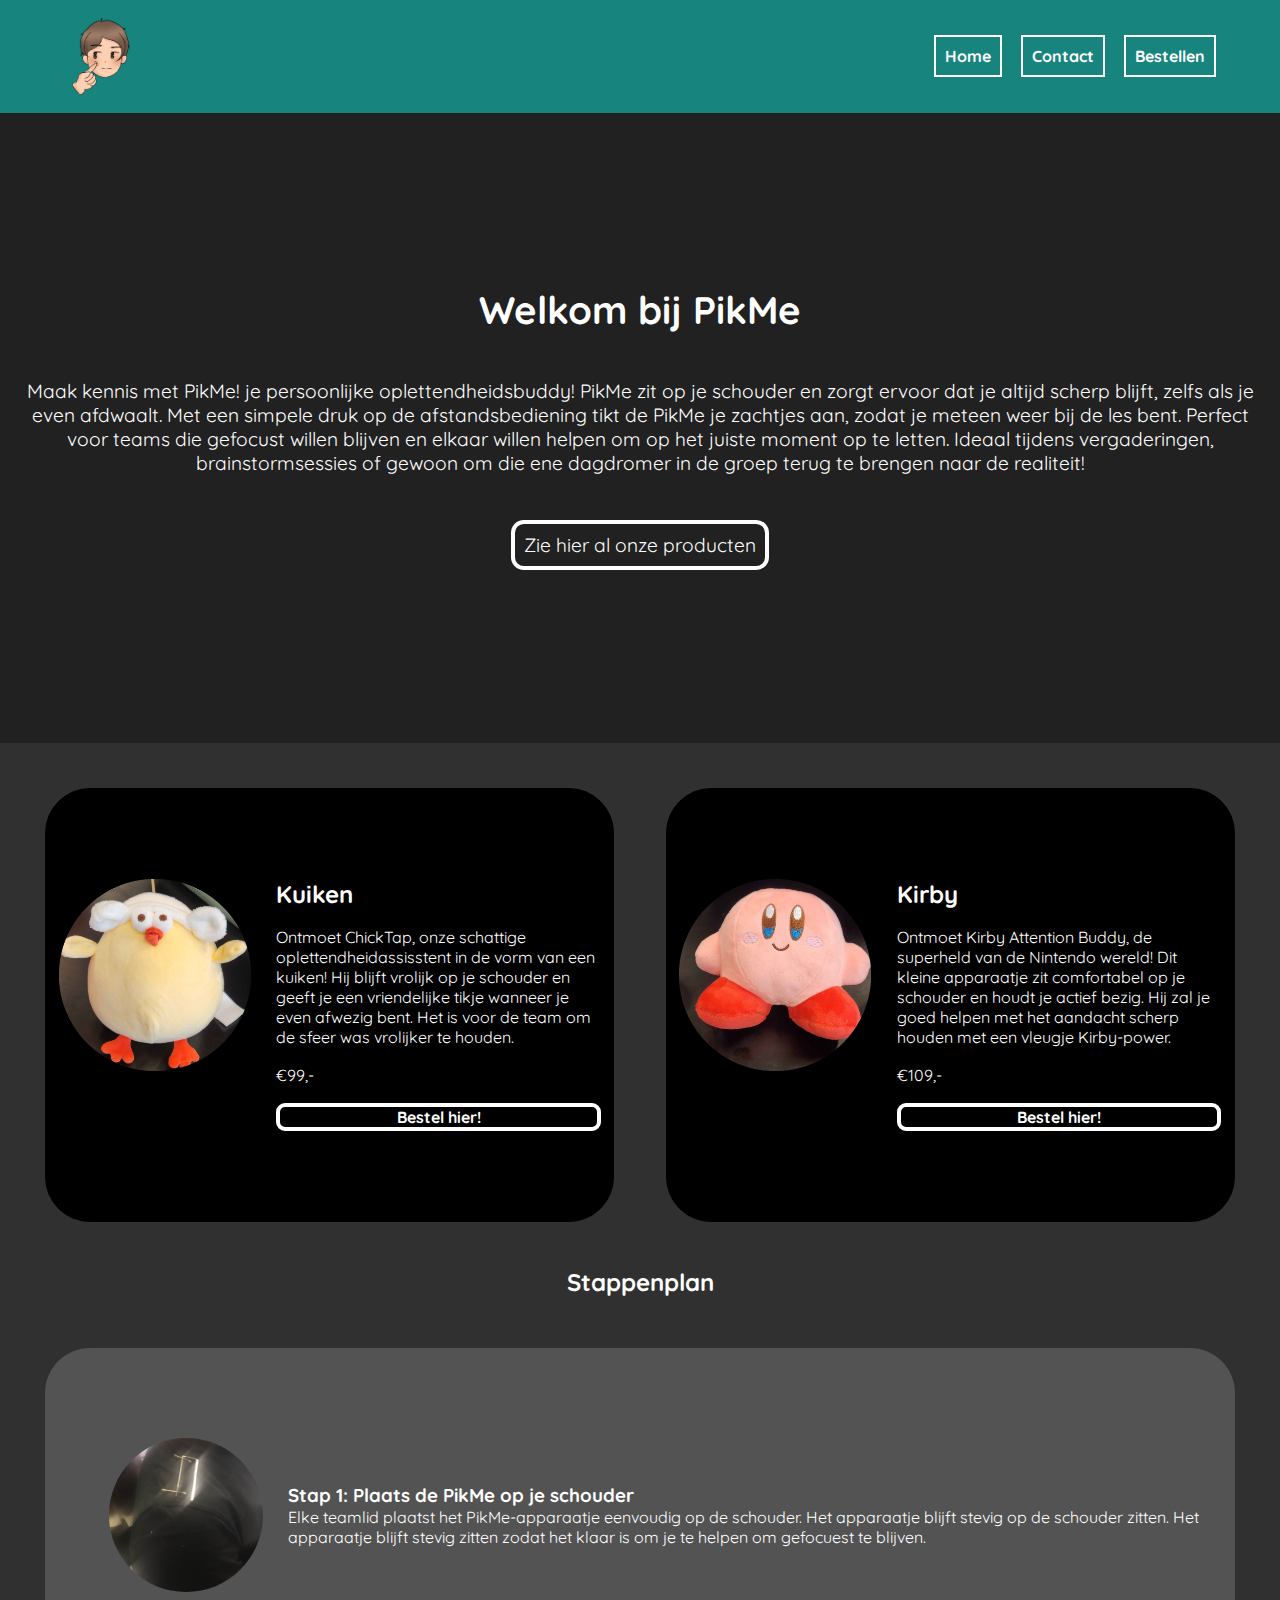
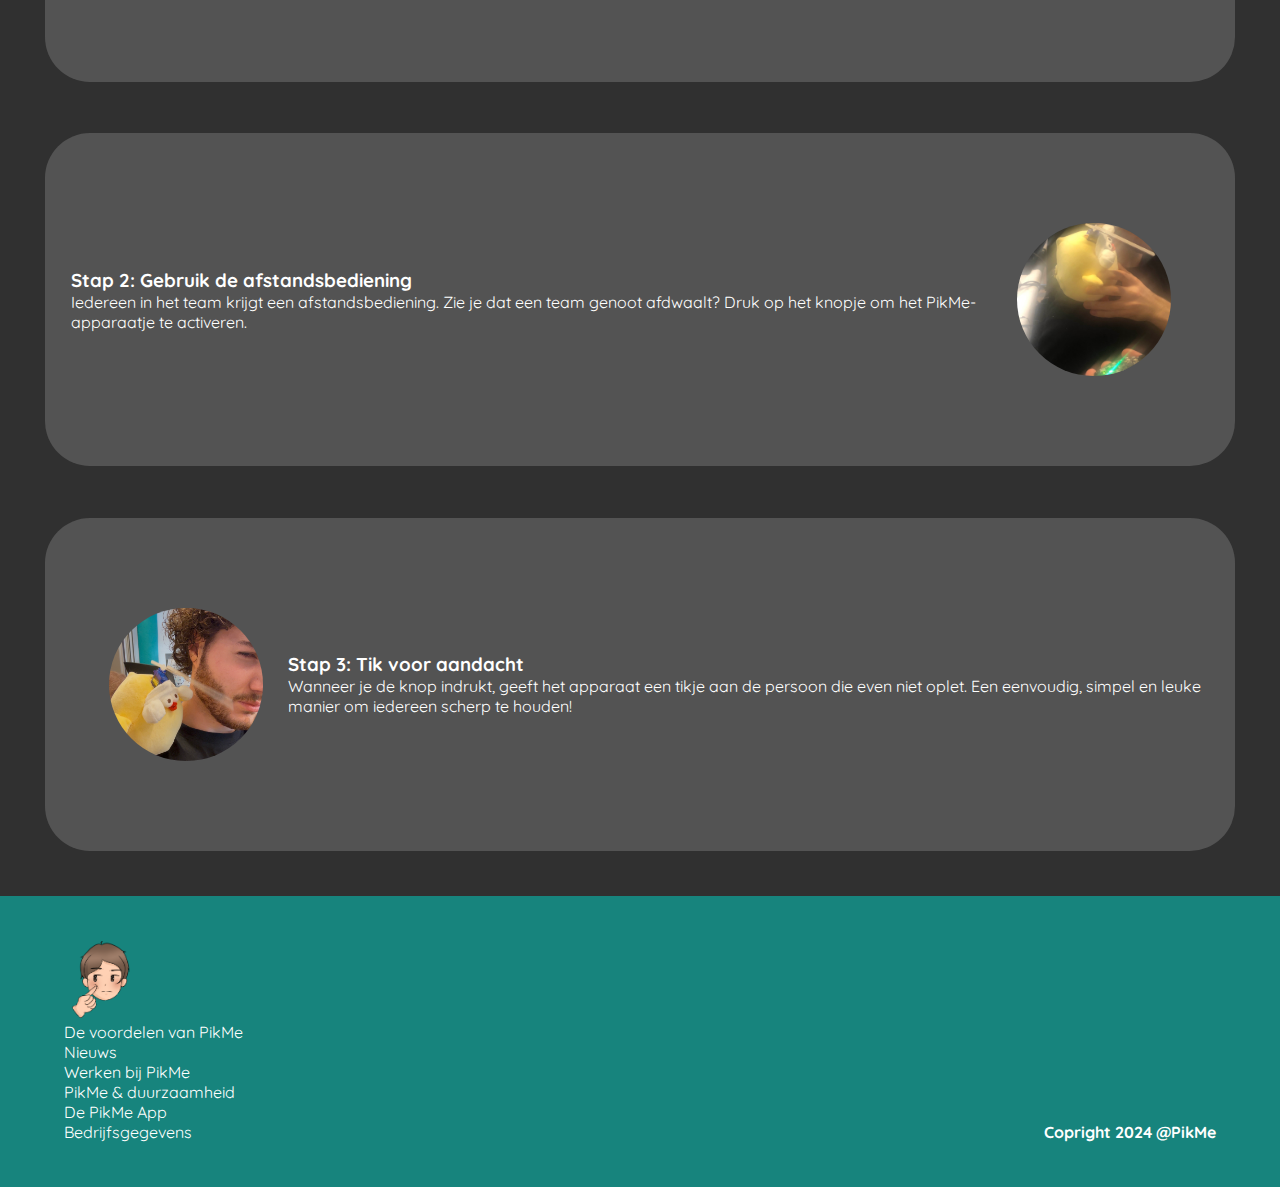
<file: index.html>
<!DOCTYPE html>
<html lang="en">
<head>
    <meta charset="UTF-8">
    <meta name="viewport" content="width=device-width, initial-scale=1.0">
    <title>Home</title>
    <link rel="stylesheet" href="CSS/homeStyle.css">
</head>

<body>
    <nav>
        <img src="./Images/PikMe_Logo.png" alt="pikMe-logo">
        <div>
            <a href="index.html">Home</a>
            <a href="contact.html">Contact</a>
            <a href="order.html">Bestellen</a>
        </div>
    </nav>

    <header>
        <h1>Welkom bij PikMe</h1>
        <p>Maak kennis met PikMe! je persoonlijke oplettendheidsbuddy! PikMe zit op je schouder en zorgt ervoor dat je altijd scherp blijft, zelfs als je even afdwaalt. Met een simpele druk op de afstandsbediening tikt de PikMe je zachtjes aan, zodat je meteen weer bij de les bent. Perfect voor teams die gefocust willen blijven en elkaar willen helpen om op het juiste moment op te letten. Ideaal tijdens vergaderingen, brainstormsessies of gewoon om die ene dagdromer in de groep terug te brengen naar de realiteit!
        </p>
        <a class="redirect-button" href="productPage.html">Zie hier al onze producten</a>
    </header>

    <main>
        <section class="plushies">
            <div class="areaContent">
                <img src="./Images/Kuiken.png" alt="Product Foto">
                <div class="textContainer">
                    <h2>Kuiken</h2>
                    <p>Ontmoet ChickTap, onze schattige oplettendheidassisstent in de vorm van een kuiken! Hij blijft vrolijk op je schouder
                        en geeft je een vriendelijke tikje wanneer je even afwezig bent. Het is voor de team om de sfeer was vrolijker te houden.
                    </p>
                    <p>€99,-</p>
                    <a href="order.html">Bestel hier!</a>
                </div>
            </div>
        
            <div class="areaContent">
                <img src="./Images/KirbyPlush.png" alt="Product Foto">
                <div class="textContainer">
                    <h2>Kirby</h2>
                    <p>Ontmoet Kirby Attention Buddy, de superheld van de Nintendo wereld! Dit kleine apparaatje zit comfortabel op je
                        schouder en houdt je actief bezig. Hij zal je goed helpen met het aandacht scherp houden met een vleugje Kirby-power.
                    </p>
                    <p>€109,-</p>
                    <a href="order.html">Bestel hier!</a>
                </div>
            </div>
        </section>

        <section class="guide">
            <h2>Stappenplan</h2>
            <div class="left">
                <img src="./Images/schouderklemjpg.jpg" alt="Product Foto">
                <div>
                    <h3>Stap 1: Plaats de PikMe op je schouder</h3>
                    <p>Elke teamlid plaatst het PikMe-apparaatje eenvoudig op de schouder. Het apparaatje blijft stevig op de schouder zitten. Het
                        apparaatje blijft stevig zitten zodat het klaar is om je te helpen om gefocuest te blijven.
                    </p>
                </div>
            </div>
            <div class="right">
                <div>
                    <h3>Stap 2: Gebruik de afstandsbediening</h3>
                    <p>Iedereen in het team krijgt een afstandsbediening. Zie je dat een team genoot afdwaalt? Druk op het knopje om het PikMe-apparaatje
                        te activeren.
                    </p>
                </div>
                <img src="./Images/eend-op-schouder.jpg" alt="Product Foto">
            </div>
            <div class="left">
                <img src="./Images/slag.jpg" alt="Product Foto">
                <div>
                    <h3>Stap 3: Tik voor aandacht</h3>
                    <p>Wanneer je de knop indrukt, geeft het apparaat een tikje aan de persoon die even niet oplet. Een eenvoudig, simpel en leuke manier om 
                        iedereen scherp te houden!
                    </p>
                </div>
            </div>
        </section>
    </main>

    <footer>
        <div>
            <img src="./Images/PikMe_Logo.png" alt="pikMe-logo">
            <div class="credits">
                <a href="link">De voordelen van PikMe</a>
                <a href="link">Nieuws</a>
                <a href="link">Werken bij PikMe</a>
                <a href="link">PikMe & duurzaamheid</a>
                <a href="link">De PikMe App</a>
                <a href="link">Bedrijfsgegevens</a>
            </div>
        </div>
            <h4>Copright 2024 @PikMe</h4>
    </footer>
    
</body>
</html>
</file>
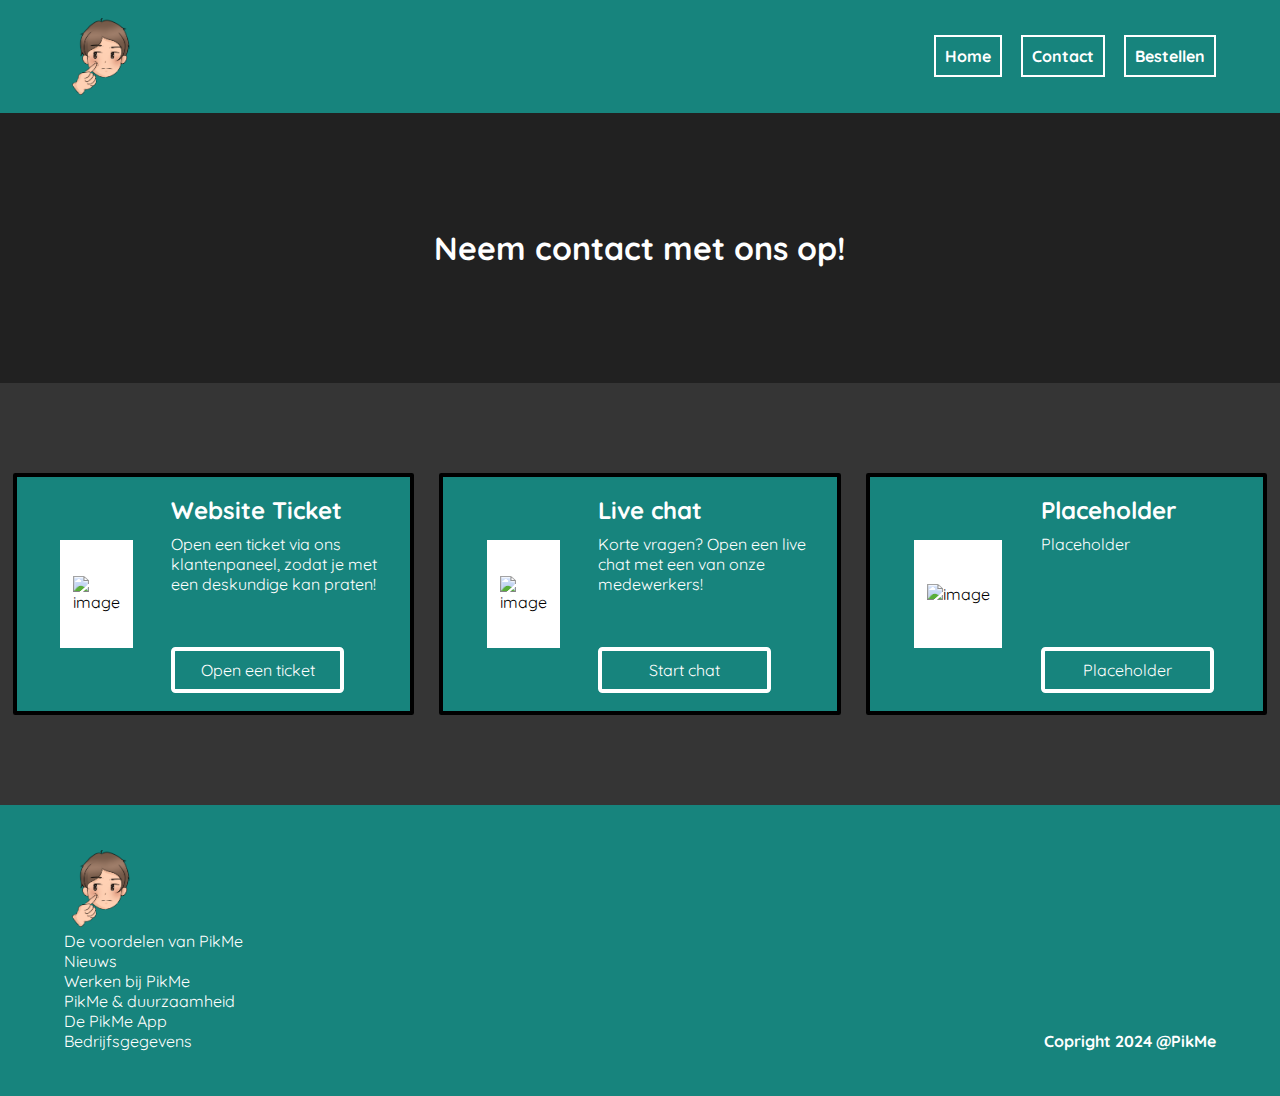
<file: contact.html>
<!DOCTYPE html>
<html lang="en">

<head>
    <meta charset="UTF-8">
    <meta name="viewport" content="width=device-width, initial-scale=1.0">
    <title>Contact met ons!</title>
    <link rel="stylesheet" href="CSS/contact.css">
</head>

<body>
    <nav>
        <img src="./Images/PikMe_Logo.png" alt="pikMe-logo">
        <div>
            <a href="index.html">Home</a>
            <a href="contact.html">Contact</a>
            <a href="order.html">Bestellen</a>
        </div>
    </nav>

    <header>
        <h1>Neem contact met ons op!</h1>
    </header>

    <body>
        <section>
            <div class="article">
                <div class="image">
                    <img href="" alt="image">
                </div>
                <div class="information">
                    <h2>Website Ticket</h2>
                    <p>Open een ticket via ons klantenpaneel, zodat je met een deskundige kan praten!</p>
                    <a href=".">Open een ticket</a>
                </div>
            </div>
            <div class="article">
                <div class="image">
                    <img href="./Images/livechat.png" alt="image">
                </div>
                <div class="information">
                    <h2>Live chat</h2>
                    <p>Korte vragen? Open een live chat  met een van onze medewerkers!</p>
                    <a href=".">Start chat</a>
                </div>
            </div>
            <div class="article">
                <div class="image">
                    <img href="" alt="image">
                </div>
                <div class="information">
                    <h2>Placeholder</h2>
                    <p>Placeholder</p>
                    <a href=".">Placeholder</a>
                </div>
            </div>
        </section>
    </body>

    <footer>
        <div>
            <img src="./Images/PikMe_Logo.png" alt="pikMe-logo">
            <div class="credits">
                <a href="link">De voordelen van PikMe</a>
                <a href="link">Nieuws</a>
                <a href="link">Werken bij PikMe</a>
                <a href="link">PikMe & duurzaamheid</a>
                <a href="link">De PikMe App</a>
                <a href="link">Bedrijfsgegevens</a>
            </div>
        </div>
            <h4>Copright 2024 @PikMe</h4>
    </footer>

</body>

</html>
</file>
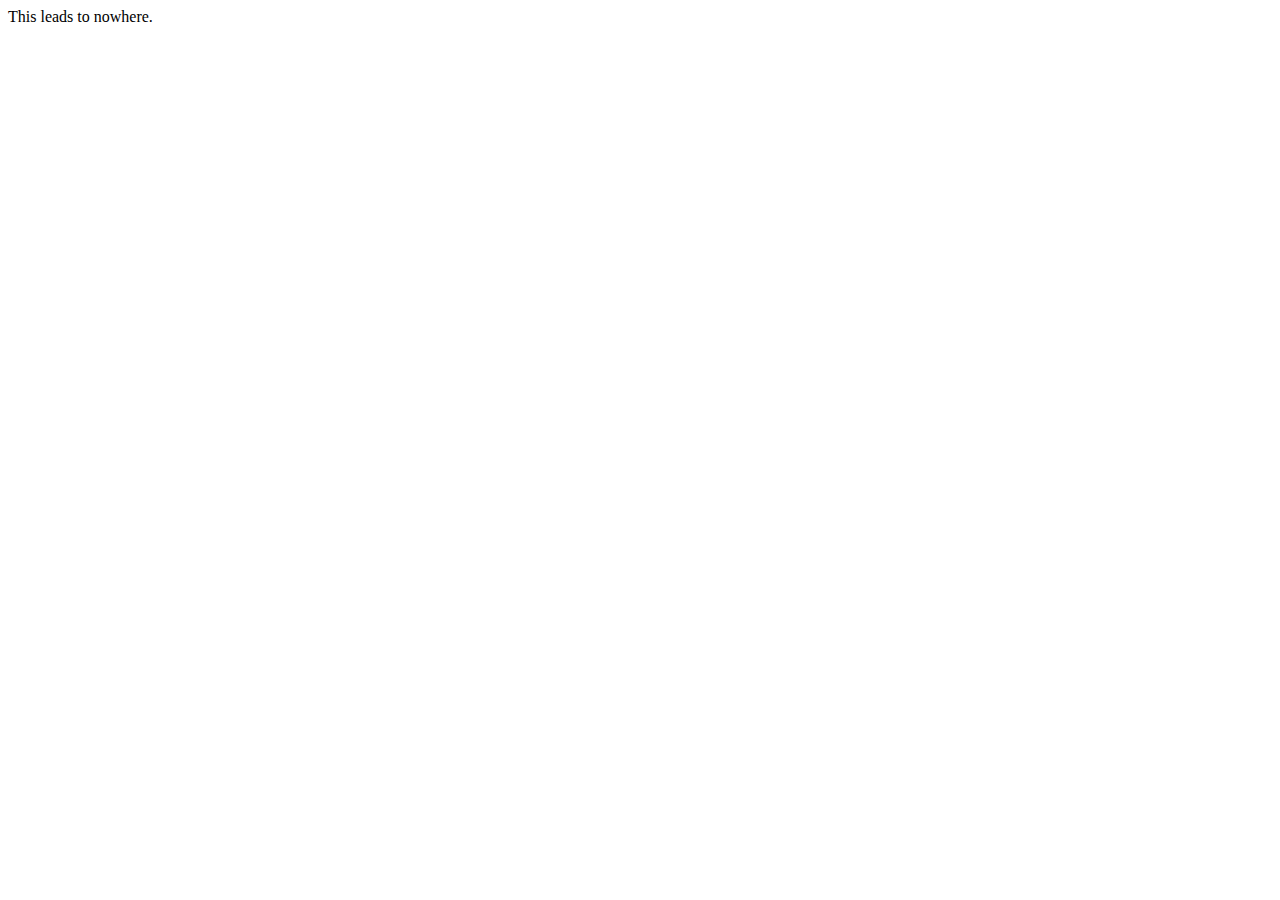
<file: empty.html>
<!DOCTYPE html>
<html lang="en">
<head>
    <meta charset="UTF-8">
    <meta name="viewport" content="width=device-width, initial-scale=1.0">
    <title>I am error</title>
</head>
<body>
    This leads to nowhere.
</body>
</html>
</file>
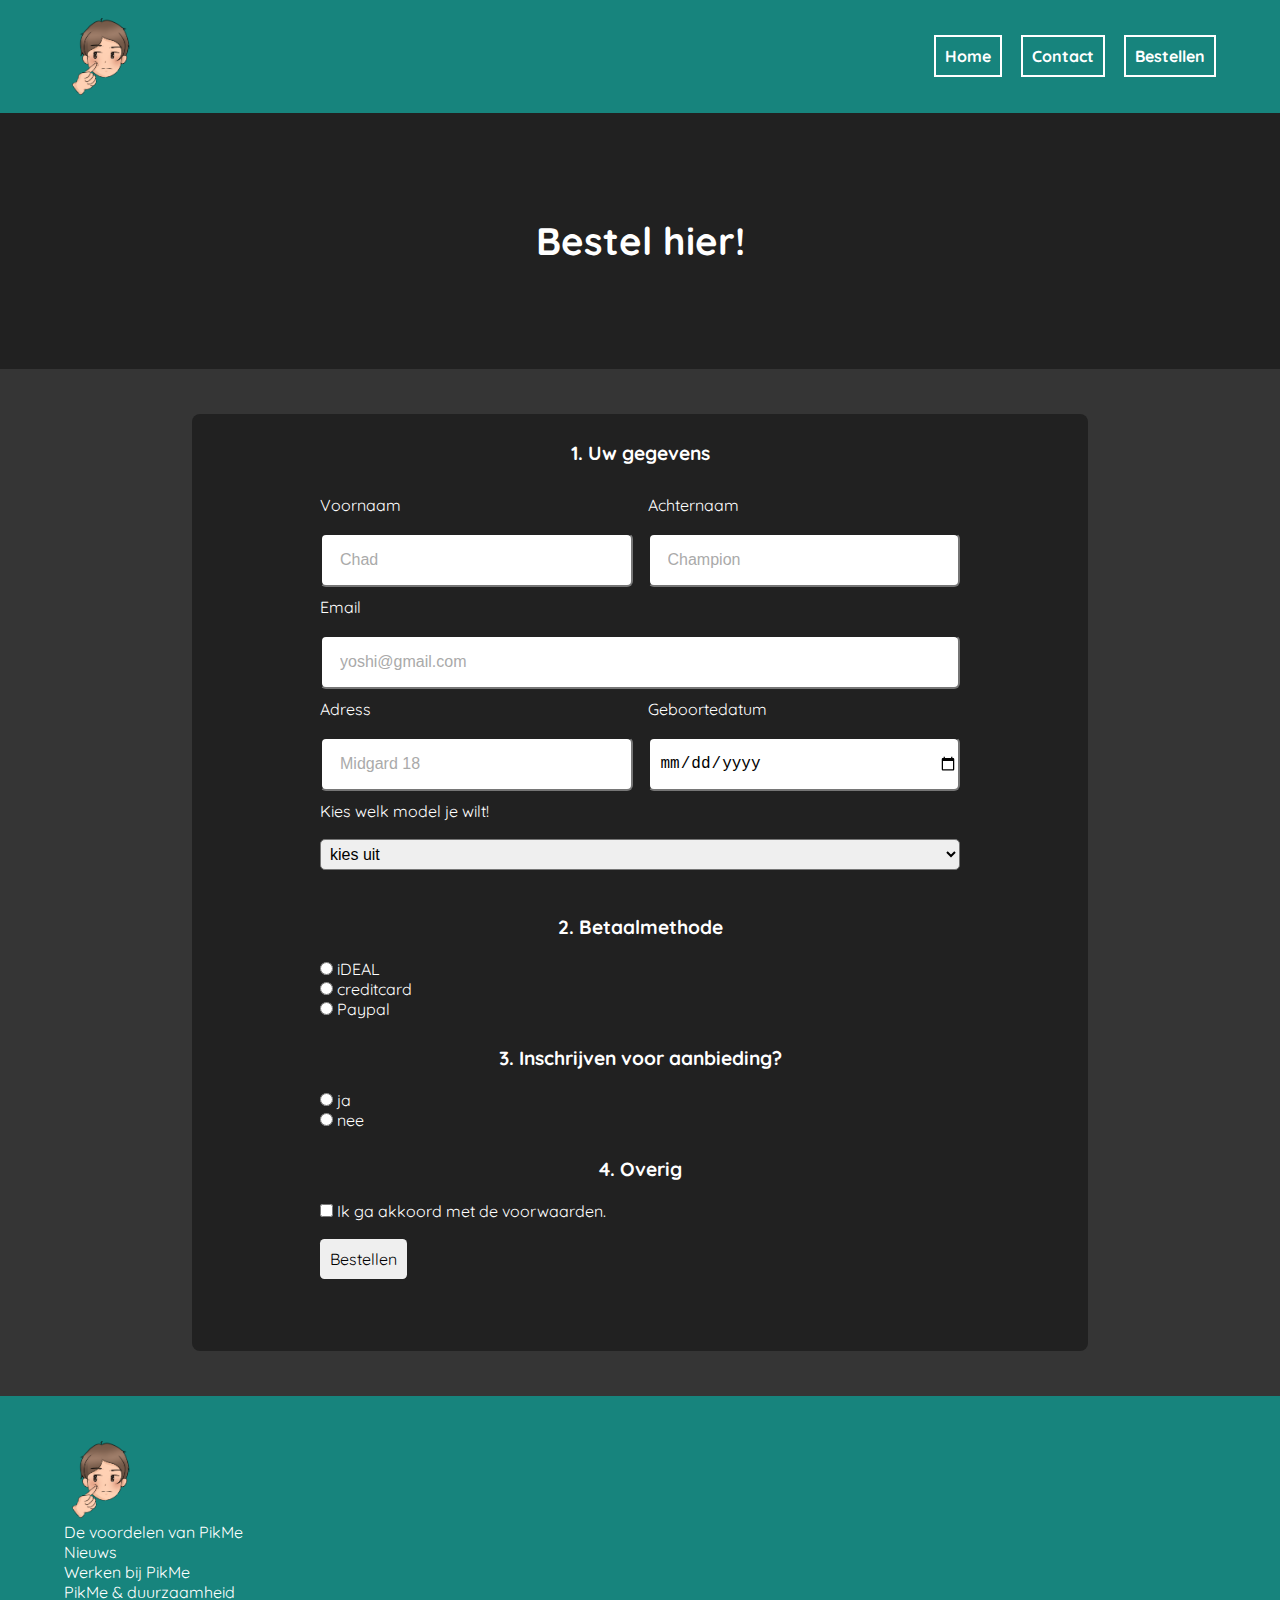
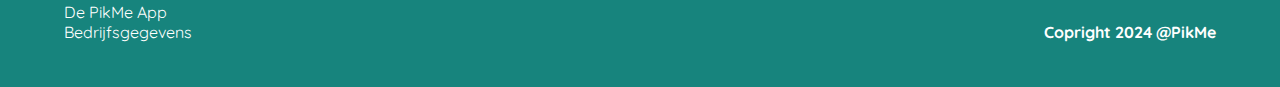
<file: order.html>
<!DOCTYPE html>
<html lang="en">

<head>
    <meta charset="UTF-8">
    <meta name="viewport" content="width=device-width, initial-scale=1.0">
    <title>Bestel hier!</title>
    <link rel="stylesheet" href="CSS/order.css">
</head>

<body>
    <nav>
        <img src="./Images/PikMe_Logo.png" alt="pikMe-logo">
        <div>
            <a href="index.html">Home</a>
            <a href="contact.html">Contact</a>
            <a href="order.html">Bestellen</a>
        </div>
    </nav>

    <header>
        <h1>Bestel hier!</h1>
    </header>

    <main>

    <div class="container">  <!-- */heb het veranderd naar een div. IS  -->
            <h2>1. Uw gegevens</h2>
            <form class="form" action="thanksForOrdering.html">
                <div class="column">
                    <div class="textfield">
                        <label for="firstname">Voornaam</label>
                        <input type="text" placeholder="Chad" required id="firstname">
                    </div>
                    <div class="textfield">
                        <label for="lastname">Achternaam</label>
                        <input type="text" placeholder="Champion" required id="lastname">
                    </div>
                </div>
                <div class="textfield">
                    <label for="email">Email</label>
                    <input type="text" placeholder="yoshi@gmail.com" required id="email">
                </div>
                <div class="column">
                    <div class="textfield">
                        <label for="adress">Adress</label>
                        <input type="text" placeholder="Midgard 18" required id="adress">
                    </div>
                    <div class="textfield">
                        <label for="birthday">Geboortedatum</label>
                        <input type="date" name="birthday" required id="birthday">
                    </div>
                </div>

                <div class="selection-box">
                    <label>Kies welk model je wilt!</label>
                    <select>
                        <option hidden>kies uit</option>
                        <option>kip</option>
                        <option>robot</option>
                        <option>Pikmin</option>
                        <option>Kirby</option>
                    </select>
                </div>

                <div class="payment">
                    <h2>2. Betaalmethode</h2>
                    <div class="selectpayment">
                        <input type="radio" id="check-iDEAL" name="options" required>
                        <label for="check-iDEAL">iDEAL</label>
                        <div class="selection-box-2">
                            <select>
                                <option hidden>kies uit</option>
                                <option>ING</option>
                                <option>ABN AMRO</option>
                                <option>Rabobank</option>
                                <option>SNS</option>
                            </select>
                        </div>
                    </div>
                </div>
                <div>
                    <div class="select">
                        <input type="radio" id="check-creditcard" name="options" required>
                        <label for="check-creditcard">creditcard</label>
                    </div>
                    <div class="select">
                        <input type="radio" id="check-other" name="options" required>
                        <label for="check-other">Paypal</label>
                    </div>
                </div>
                

                <div class="newsletter">
                    <h2>3. Inschrijven voor aanbieding?</h2>
                    <div class="checking">
                        <input type="radio" id="check-yes" name="selection" required>
                        <label for="check-yes">ja</label>
                    </div>
                    <div class="checking">
                        <input type="radio" id="check-no" name="selection" required>
                        <label for="check-no">nee</label>
                    </div>
                </div>

                <div class="agreement">
                    <h2>4. Overig</h2>
                    <input type="checkbox" name="voorwaarden" required id="check">
                    <label for="check">Ik ga akkoord met de voorwaarden.</label>
                </div>
                <div>
                    <button class="redirect-button" type="submit">Bestellen</button>
                </div>
            </form>
    </div>
    </main>

    <footer>
        <div>
            <img src="./Images/PikMe_Logo.png" alt="pikMe-logo">
            <div class="credits">
                <a href="link">De voordelen van PikMe</a>
                <a href="link">Nieuws</a>
                <a href="link">Werken bij PikMe</a>
                <a href="link">PikMe & duurzaamheid</a>
                <a href="link">De PikMe App</a>
                <a href="link">Bedrijfsgegevens</a>
            </div>
        </div>
            <h4>Copright 2024 @PikMe</h4>
    </footer>

</body>

</html>
</file>
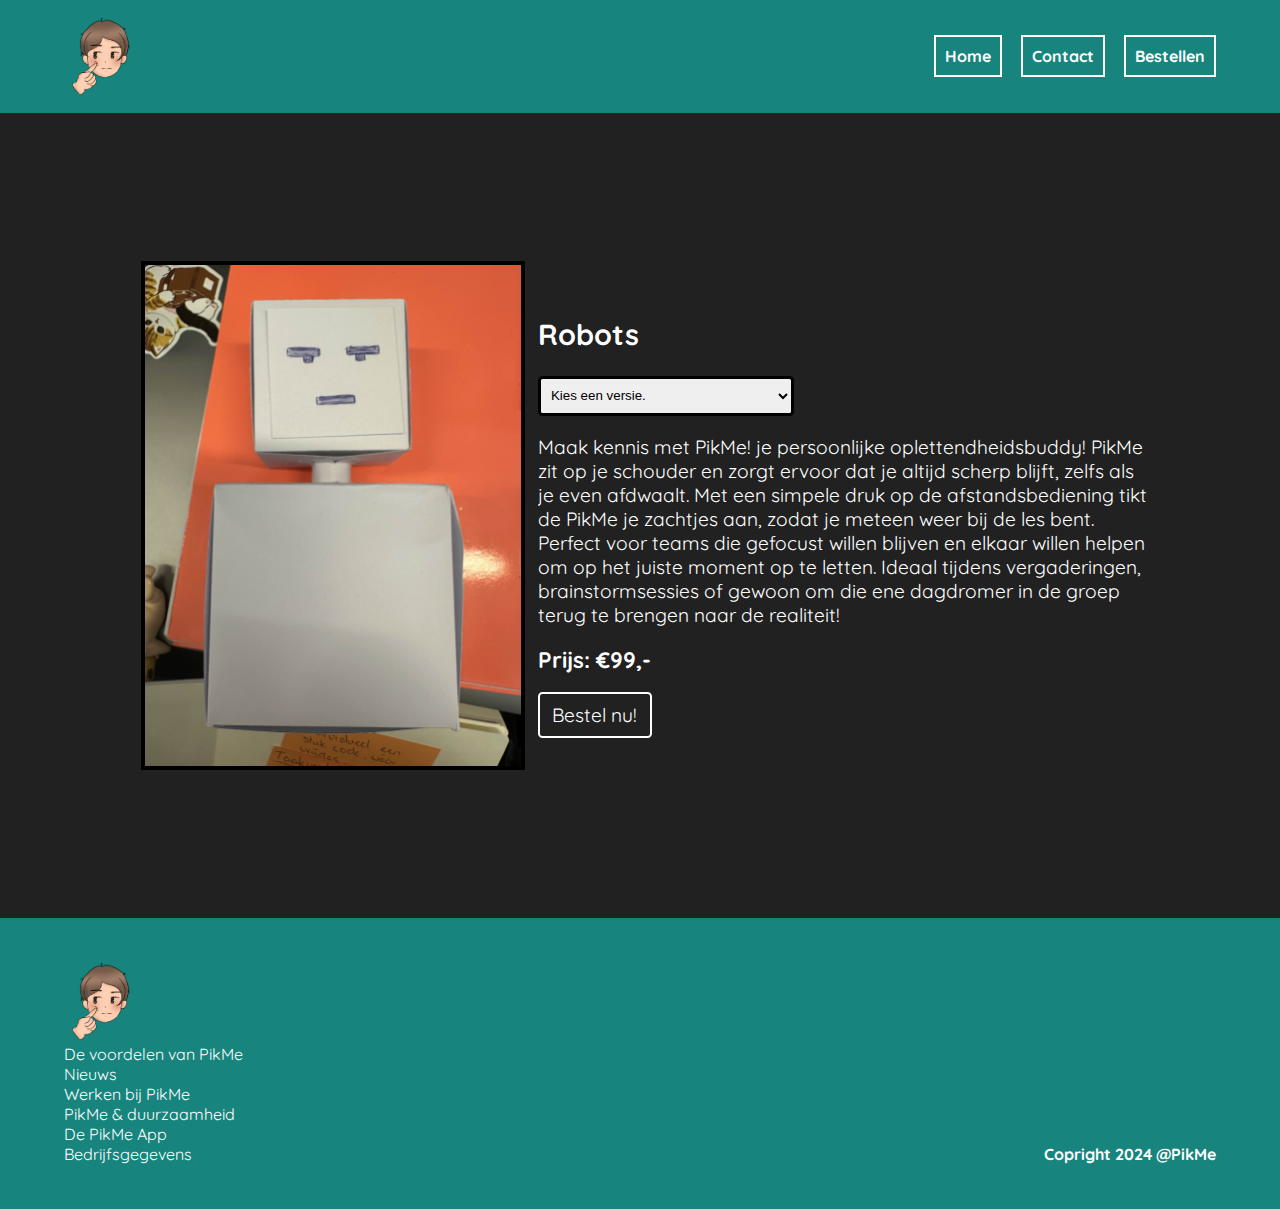
<file: productPage.html>
<!DOCTYPE html>
<html lang="en">
<head>
    <meta charset="UTF-8">
    <meta name="viewport" content="width=device-width, initial-scale=1.0">
    <title>PikMe</title>
    <link rel="stylesheet" href="CSS/productPageStyle.css">
</head>
<body>
        <nav>
            <img src="./Images/PikMe_Logo.png" alt="pikMe-logo">
            <div>
                <a href="index.html">Home</a>
                <a href="contact.html">Contact</a>
                <a href="order.html">Bestellen</a>
            </div>
        </nav>
        <main>
            <img src="Images/Image-Prototype.jpg" alt="PikMe Product">
            <div>
                <h2>Robots</h2>
                <div>
                    <select id="Dropdown" name="versie">
                        <option hidden value="0">Kies een versie.</option>
                        <option value="1">Robot</option>
                        <option value="2">Papegaai</option>
                        <option value="3">Kuiken</option>
                        <option value="4">Kirby</option>
                        <option value="5">Pikmin</option>
                    </select>
                </div>
                <div>
                    <p>Maak kennis met PikMe! je persoonlijke oplettendheidsbuddy! PikMe zit op je schouder en zorgt ervoor dat je altijd scherp blijft, zelfs als je even afdwaalt. Met een simpele druk op de afstandsbediening tikt de PikMe je zachtjes aan, zodat je meteen weer bij de les bent. Perfect voor teams die gefocust willen blijven en elkaar willen helpen om op het juiste moment op te letten. Ideaal tijdens vergaderingen, brainstormsessies of gewoon om die ene dagdromer in de groep terug te brengen naar de realiteit!</p>
                    <h3>Prijs: €99,-</h3>
                </div>
                <a href="order.html">Bestel nu!</a>
            </div>
        </main>

        <footer>
            <div>
                <img src="./Images/PikMe_Logo.png" alt="PikMe logo">
                <div class="credits">
                    <a href="link"> De voordelen van PikMe</a>
                    <a href="link">Nieuws</a>
                    <a href="link">Werken bij PikMe</a>
                    <a href="link">PikMe & duurzaamheid</a>
                    <a href="link">De PikMe App</a>
                    <a href="link">Bedrijfsgegevens</a>
                </div>
            </div>
            <h4>Copright 2024 @PikMe</h4>
        </footer>
    <!-- </div> -->
</body>
</html>
</file>
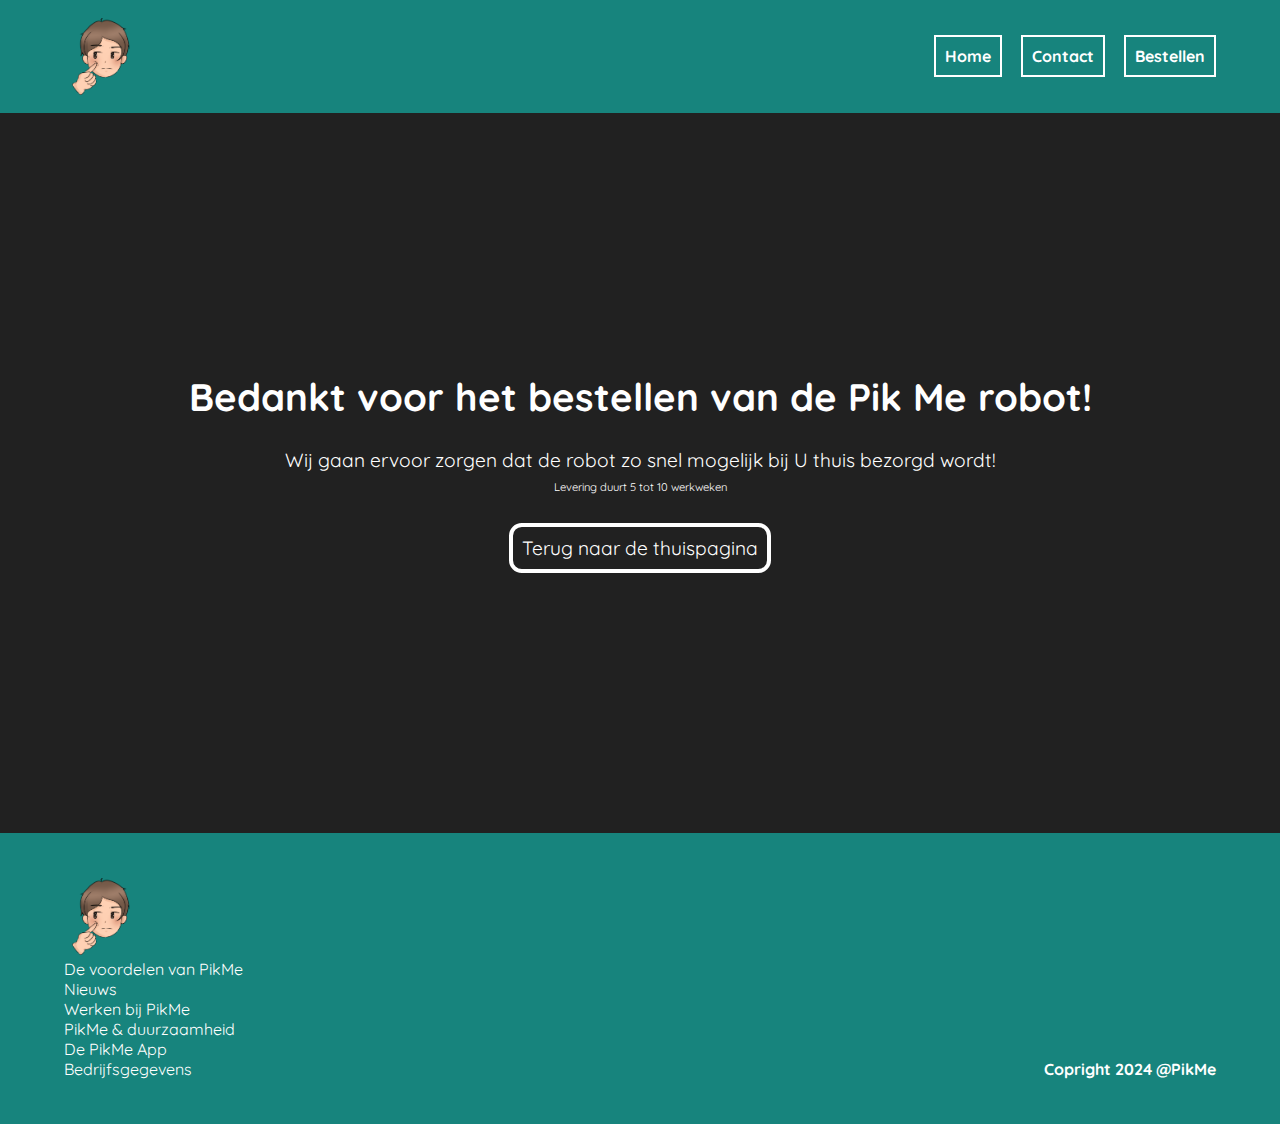
<file: thanksForOrdering.html>
<!DOCTYPE html>
<html lang="en">

<head>
    <meta charset="UTF-8">
    <meta name="viewport" content="width=device-width, initial-scale=1.0">
    <title>Bedankt voor het bestellen!</title>
    <link rel="stylesheet" href="CSS/thanksForOrderingStyle.css">
</head>

<body>
    <nav>
        <img src="./Images/PikMe_Logo.png" alt="pikMe-logo">
        <div>
            <a href="index.html">Home</a>
            <a href="contact.html">Contact</a>
            <a href="order.html">Bestellen</a>
        </div>
    </nav>
    <main>
        <h1>Bedankt voor het bestellen van de Pik Me robot!</h1>
        <p><span>Wij gaan ervoor zorgen dat de robot zo snel mogelijk bij U thuis bezorgd wordt!</span><br><span class="small">Levering duurt 5 tot 10 werkweken</span></p>
        <a href="index.html">Terug naar de thuispagina</a>
    </main>
    <footer>
        <div>
            <img src="./Images/PikMe_Logo.png" alt="pikMe-logo">
            <div class="credits">
                <a href="link">De voordelen van PikMe</a>
                <a href="link">Nieuws</a>
                <a href="link">Werken bij PikMe</a>
                <a href="link">PikMe & duurzaamheid</a>
                <a href="link">De PikMe App</a>
                <a href="link">Bedrijfsgegevens</a>
            </div>
        </div>
            <h4>Copright 2024 @PikMe</h4>
    </footer>
</body>
</html>
</file>
<file: CSS/homeStyle.css>
@import url('https://fonts.googleapis.com/css2?family=Quicksand:wght@300..700&display=swap');

/* De css was super rommelig. Heb veel dingen in volgorde opgezet. IS */

:root {
    --colors-white: #fff;
    --colors-black: #000;
    --colors-turqoise: #17847D;
    --colors-dark-gray: #212121;
}

* {
    margin: 0;
    padding: 0;
    box-sizing: border-box;
}

html {
    background-color: var(--colors-turqoise);
}

h2 {
    color: #ffffff;
    text-align: center;
}

body {
    margin: 0;
    font-family: "Quicksand", sans-serif;
    font-optical-sizing: auto;
    font-style: normal;
}

nav {
    top: 0;
    z-index: 99999999999;
    background-color: var(--colors-turqoise);
    display: flex;
    justify-content: space-between;
    align-items: center;
    padding: 2vh 5vw;
}

nav img {
    width: 6vw;
}

nav div {
    display: flex;
    gap: 1.5vw;
}

nav a {
    padding: 1vh 1vh;
    border: 2px solid var(--colors-white);
    text-decoration: none;
    color: var(--colors-white);
    font-weight: bold;
}

nav a:hover {
    color: var(--colors-turqoise);
    background-color: var(--colors-white);
    border-radius: 0.5vh;
    transition: all 0.3s ease-in-out;
}

header {
    height: 70vh;
    align-items: center;
    display: flex;
    flex: 1;
    justify-content: center;
    text-align: center;
    gap: 5vh;
    background-color: var(--colors-dark-gray);
    color: white;
    font-size: 1.2rem;
    flex-direction: column;
    padding: 2vh 2vw;
}

header a {
    display: flex;
    text-decoration: none;
    color: var(--colors-white);
    border: 0.5vh solid var(--colors-white);
    border-radius: 1vw;
    transition: 0.05s ease-in-out;
    padding: 1vh;
}

header a:hover {
    transition: 0.05s ease-in-out;
    transform: scale(1.05);
    color: var(--colors-turqoise);
    font-weight: bold;
}

main {
    display: flex;
    flex-direction: column;
    justify-content: center;
    gap: 2vw;
    margin: 0;
    padding: 5vh 5vh;
    background-color: #303030;
    display: flex;
    gap: 5vh;
}

section {
    display: block;
    justify-content: center;
    gap: 4vw;
}

.plushies {
    display: flex;
}

.areaContent {
    display: flex;
    flex: 1;
    border: 1px solid black;
    border-radius: 5vh;
    padding: 10vh 1vw;
    background-color: #000;
    color: white;
    gap: 2vw;
}

.areaContent img {
    /* object-fit: cover; */
    align-items: center;
    width: 15vw; 
    height: 15vw;
}

.areaContent h2 {
    text-align: start;
}

.textContainer {
    display: flex;
    flex: 1;
    flex-direction: column;
    justify-content: space-between;
    gap: 2vh;
}

.textContainer a {
    text-decoration: none;
    border: 0.5vh solid var(--colors-white);
    border-radius: 1vh;
    text-decoration: none;
    font-weight: bold;
    text-align: center;
    color: #fff;
}

.textContainer a:hover{
    transition: 0.05s ease-in-out;
    transform: scale(1.05);
    color: var(--colors-turqoise);
    font-weight: bold;
}

.guide {
    display: flex;
    flex-direction: column; 
}

.guide img {
    width: 12vw;
    border: 0 hidden var(--colors-black);
    border-radius: 50%;
}

.left {
    display: flex;
    justify-content: left;
    align-items: center;
    border-radius: 5vh;
    padding: 10vh 2vw 10vh 5vw;
    background-color: #535353;
    color: white;
    gap: 2vw;
}

.right {
    display: flex;
    justify-content: right;
    align-items: center;
    text-align: left;
    border-radius: 5vh;
    padding: 10vh 5vw 10vh 2vw;
    background-color: #535353;
    color: white;
    gap: 2vw;
}

footer {
    background-color: var(--colors-turqoise);
    color: var(--colors-white);
    padding: 5vh 5vw;
    display: flex;
    justify-content: space-between;
    align-items: last baseline; 
}

footer img {
    width: 6vw;
}

.credits a {
    text-decoration: none;
    color: #fff;
    display: flex;
    align-items: flex-start;
    gap: 2vw;
}

.credits a:hover {
    text-decoration: underline;
}

@media (max-width:480px) {
    h2{
        text-align: center;
    }
    .areaContent h2 {
        text-align: center;
    }    
    nav {
        flex-direction: column;
        gap: 3vw;
    }
    nav div {
        flex-direction: column;
        gap: 0;
    }
    nav a {
        display: flex;
        justify-content: center;
        margin: 1vh 0;
        padding: 1vh 25vw;
        font-size: 1.2rem;
    }
    nav img {
        width: 20vw;
    }
    header {
        flex-direction: column;
        font-size: 1.3rem;
        height: 100vh;
        background-size: 200vh;
    }
    section {
        flex-direction: column;
    }
    .areaContent {
        flex-direction: column;
        align-items: center;
        text-align: center;
        padding: 10vh 10vw;
        font-size: 1.3rem;
    }
    .left {
        flex-direction: column;
        font-size: 1.2rem;
        text-align: center;
    }
    .left img {
        width: 30vw;
    }
    .right {
        flex-direction: column-reverse;
        font-size: 1.2rem;
        text-align: center;
        padding: 10vh 5vw;
    }
    .right img {
        width: 30vw;
    }
    footer {
        flex-direction: column;
        text-align: center;
        align-items: center;
        gap: 2vw;    
        font-size: 1.2rem;
    }
    footer img {
        width: 20vw;
    }
    .credits a {
        justify-content: center;
    }
}
</file>
<file: CSS/contact.css>
@import url('https://fonts.googleapis.com/css2?family=Quicksand:wght@300..700&display=swap');

:root {
    --colors-white: #fff;
    --colors-black: #000;
    --colors-turqoise: #17847D;
    --colors-dark-gray: #212121;
    --colors-light-gray: #353535;
}

* {
    margin: 0;
    padding: 0;
    box-sizing: border-box;
}

html {
    background-color: var(--colors-turqoise);
}

body {
    margin: 0;
    font-family: "Quicksand", sans-serif;
    font-optical-sizing: auto;
    font-style: normal;
}

nav {
    top: 0;
    z-index: 99999999999;
    background-color: var(--colors-turqoise);
    display: flex;
    justify-content: space-between;
    align-items: center;
    padding: 2vh 5vw;
}

nav img {
    width: 6vw;
}

nav div {
    display: flex;
    gap: 1.5vw;
}

nav a {
    padding: 1vh 1vh;
    border: 2px solid var(--colors-white);
    text-decoration: none;
    color: var(--colors-white);
    font-weight: bold;
}

nav a:hover {
    color: var(--colors-turqoise);
    background-color: var(--colors-white);
    border-radius: 0.5vh;
    transition: all 0.3s ease-in-out;
}

header {
    display: flex;
    justify-content: center;
    align-items: center;
    color: var(--colors-white);
    background-color: var(--colors-dark-gray);
    height: 30vh;
}

section {
    display: grid;
    grid-template-columns: repeat(3, 1fr);
    background-color: var(--colors-light-gray);
}

.image {
    display: flex;
    background-color: var(--colors-white);
    align-items: center;
    justify-content: center;
    padding: 0 1vw;
    margin: 5vh 2vw;
    height: 12vh;
}

.image img {
    width: auto;
    margin: 0;
}

.article {
    display: flex;
    flex-direction: row;
    background-color: var(--colors-turqoise);
    margin: 10vh 1vw;
    padding: 2vh;
    gap: 1vw;
    border: 0.5vh solid var(--colors-black);
    border-radius: 0.25vh;
    text-align: center;
}

.information {
    text-align: left;
    display: flex;
    flex-direction: column;
    color: var(--colors-white);
}

.information p {
    margin: 1vh 0 3vh 0;
    flex: 1;
}

.information a {
    display: flex;
    color: var(--colors-white);
    text-decoration: none;
    justify-content: center;
    padding: 1vh 1.5vw;
    width: 13.5vw;
    border: 0.5vh solid var(--colors-white);
    border-radius: 0.5vh;
    transition: 0.05s ease-in-out;
}

.information a:hover{
    transition: 0.05s ease-in-out;
    transform: scale(1.05);
    font-weight: bold
}

footer {
    background-color: var(--colors-turqoise);
    color: var(--colors-white);
    padding: 5vh 5vw;
    display: flex;
    justify-content: space-between;
    align-items: last baseline;  
}

footer img {
    width: 6vw;
}
.credits a {
    text-decoration: none;
    color: #fff;
    display: flex;
    align-items: flex-start;
    gap: 2vw;
}

.credits a:hover {
    text-decoration: underline;
}

@media (max-width: 1200px) {
    section {
        grid-template-columns: repeat(2, 1fr);
    }

    .article {
        margin: 2vh 1vw;
    }

    .information a {
        width: 20vw;
    }
}

@media (max-width: 480px) {
    nav {
        flex-direction: column;
        gap: 3vw;
    }
    nav div {
        flex-direction: column;
        gap: 0;
    }
    nav a {
        display: flex;
        justify-content: center;
        margin: 1vh 0;
        padding: 1vh 25vw;
        font-size: 1.2rem;
    }
    nav img {
        width: 20vw;
    }
    section {
        grid-template-columns: 1fr;
    }

    .article {
        margin: 4vh 15vw;
        font-size: 1.2rem;
    }

    .information a {
        width: 30vw;
    }
    footer {
        flex-direction: column;
        text-align: center;
        align-items: center;
        gap: 2vw;    
        font-size: 1.2rem;
    }
    footer img {
        width: 20vw;
    }
    .credits a {
        justify-content: center;
    }
}
</file>
<file: CSS/order.css>
@import url('https://fonts.googleapis.com/css2?family=Quicksand:wght@300..700&display=swap');

/* px veranderd naar vh op vele plekken. IS */

:root {
    --colors-white: #fff;
    --colors-black: #000;
    --colors-turqoise: #17847D;
    --colors-dark-gray: #212121;
    --colors-light-gray: #353535;
}

* {
    margin: 0;
    padding: 0;
    box-sizing: border-box;
}

html {
    background-color: var(--colors-turqoise);
}

body {
    margin: 0;
    font-family: "Quicksand", sans-serif;
    font-optical-sizing: auto;
    font-style: normal;
}

nav {
    top: 0;
    z-index: 99999999999;
    background-color: var(--colors-turqoise);
    display: flex;
    justify-content: space-between;
    align-items: center;
    padding: 2vh 5vw;
}

nav img {
    width: 6vw;
}

nav div {
    display: flex;
    gap: 1.5vw;
}

nav a {
    padding: 1vh 1vh;
    border: 2px solid var(--colors-white);
    text-decoration: none;
    color: var(--colors-white);
    font-weight: bold;
}

nav a:hover {
    color: var(--colors-turqoise);
    background-color: var(--colors-white);
    border-radius: 0.5vh;
    transition: all 0.3s ease-in-out;
}

header {
    height: 20vw;
    max-height: 50vh;
    align-items: center;
    display: flex;
    justify-content: center;
    background-color: var(--colors-dark-gray);
    color: var(--colors-white);
    font-size: 1.2rem;
}

main {
    display: flex;
    justify-content: center;
    padding: 5vh 0vw;
    background-color: var(--colors-light-gray);
}

.container {
    display: flex;
    flex-direction: column;
    align-items: center;
    width: 70vw;
    min-width: 320px;
    max-width: 920px;
    background-color: var(--colors-dark-gray);
    border-radius: 8px;
}

form {
    min-width: 270px;
    margin: 0 10vw 5vh 10vw;
}

.container h2 {
    padding-top: 3vh;
    padding-bottom: 20px;
    font-size: 1.2rem;
    text-align: center;
}

h2, label, p {
    color: var(--colors-white);
}

::placeholder {
    color: #aaa;
}

.container .textfield {
    width: 100%;
    margin-top: 10px;
}

.form .textfield input {
    height: 6vh;
    width: 100%;
    outline: none;
    font-size: 1rem;
    color: black;
    margin-top: 2vh;
    border-radius: 6px;
    padding: 2vh;
}

#birthday {
    padding: 0 0 0 10px;
}

form .column {
    display: flex;
    gap: 15px;
}

#birthday {
    padding: none;
}

.form .selection-box h3 {
    font-size: 1rem;
    margin-bottom: 8px;
    margin-top: 2vh;
}

.selection-box {
    margin-top: 10px;
}

.selection-box select {
    margin: 2vh 0;
}

input[type="radio"]:checked+label+.selection-box-2 {
    display: block;
}

.selection-box-2 {
    display: none;
}

.selection-box-2 select {
    margin-bottom: 10px;
}

.selection-box select, .selection-box-2 select{
    width: 100%;
    outline: none;
    font-size: 1rem;
    padding: 5px;
    border-radius: 5px;
}

.comment h2 {
    font-size: 1rem;
    margin-bottom: 10px;
}

p {
    margin-top: 20px;
    margin-bottom: 0;
}

.options h2 {
    display: flex;
    flex-direction: column;
    font-size: 1rem;
    margin-bottom: 8px;
}

.form .options {
    cursor: pointer;
    margin-top: 4vh;
    height: 100%;
}

.payment {
    display: flex;
    flex-direction: column;
    cursor: pointer;
}

.newsleter {
    display: flex;
    flex-direction: column;
    cursor: pointer;
}

.agreement {
    cursor: pointer;
    margin-bottom: 2vh;
}

.redirect-button {
    margin-bottom: 3vh;
    text-decoration: none;
    border: 1px var(--colors-white);
    color: var(--colors-black);
    font-size: 1rem;
    font-family: "Quicksand", sans-serif;
    font-optical-sizing: auto;
    font-style: normal;
    padding: 10px 10px;
    border-radius: 0.5vh;
    cursor: pointer;
}

.redirect-button:hover {
    transition: 0.05s ease-in-out;
    transform: scale(1.05);
    color: var(--colors-turqoise);
    font-weight: bold;
}

footer {
    background-color: var(--colors-turqoise);
    color: var(--colors-white);
    padding: 5vh 5vw;
    display: flex;
    justify-content: space-between;
    align-items: last baseline; 
}

footer img {
    width: 6vw;
}

.credits a {
    text-decoration: none;
    color: #fff;
    display: flex;
    align-items: flex-start;
    gap: 2vw;
}

.credits a:hover {
    text-decoration: underline;
}

@media (max-width:480px) {
    nav{
        flex-direction: column;
        gap: 3vw;
    }
    nav div {
        flex-direction: column;
        gap: 0;
    }
    nav a {
        display: flex;
        justify-content: center;
        margin: 1vh 0;
        padding: 1vh 25vw;
        font-size: 1.2rem;
    }
    nav img {
        text-align: center;
        width: 20vw;
    }
    header {
        flex-direction: column;
        font-size: 1.2rem;
        height: 40vw;
        background-size: 200vw;
    }
    .form .column {
        flex-direction: column;
    }
    footer {
        flex-direction: column;
        text-align: center;
        align-items: center;
        gap: 2vw;
        font-size: 1.2rem;
    }
    footer img {
        width: 20vw;
    }
    .credits a {
        justify-content: center;
    }
}
</file>
<file: CSS/productPageStyle.css>
@import url('https://fonts.googleapis.com/css2?family=Quicksand:wght@300..700&display=swap');

:root {
    --colors-white: #fff;
    --colors-black: #000;
    --colors-turqoise: #17847D;
    --colors-dark-gray: #212121;
}

* {
    /* margin: 0; */
    padding: 0;
    box-sizing: border-box;
}

h4 {
    margin: 0;
}

body {
    margin: 0;
    font-family: "Quicksand", sans-serif;
    font-optical-sizing: auto;
    font-style: normal;
    background-color: var(--colors-dark-gray);
}

nav {
    top: 0;
    z-index: 99999999999;
    background-color: var(--colors-turqoise);
    display: flex;
    justify-content: space-between;
    align-items: center;
    padding: 2vh 5vw;
}

nav img {
    width: 6vw;
}

nav div {
    display: flex;
    gap: 1.5vw;
}

nav a {
    padding: 1vh 1vh;
    border: 2px solid var(--colors-white);
    text-decoration: none;
    color: var(--colors-white);
    font-weight: bold;
}

nav a:hover {
    color: var(--colors-turqoise);
    background-color: var(--colors-white);
    border-radius: 0.5vh;
    transition: all 0.3s ease-in-out;
}

main {
    margin: 0;
    padding: 15vh 10vw;
    display: flex;
    align-items: center;
    justify-content: space-between;
    color: var(--colors-white);
    font-size: 1.2rem;
}

main img {
    display: flex;
    justify-content: center;
    align-items: center;
    margin: 1vw;
    border: 0.5vh solid var(--colors-black);
    height: auto;
    width: 30vw;
}

#Dropdown {
    width: 20vw;
    height: 2.5rem;
    border: 0.25vw solid var(--colors-black);
    border-radius: 0.5vh;
    padding-left: 0.5vw;
}

.product-info {
    margin: 1vw;
    width: 45vh;
    height: 50vh;
    display: flex;
    flex-direction: column;
    align-items: center;
}

p {
    overflow: scroll;
}

h3 {
    margin: 0;
}

main div a {
    display: inline-block;
    margin-top: 2vh;
    color: var(--colors-white);
    text-decoration: none;
    border: 0.25vh solid var(--colors-white);
    border-radius: 0.5vh;
    padding: 1vh 1vw;
    transition: 0.05s ease-in-out;
}

main div a:hover {
    transition: 0.05s ease-in-out;
    transform: scale(1.05);
    color: var(--colors-turqoise);
    font-weight: bold;
}

footer {
    background-color: var(--colors-turqoise);
    color: var(--colors-white);
    padding: 5vh 5vw;
    display: flex;
    justify-content: space-between;
    align-items: last baseline; 
}

footer img {
    width: 6vw;
}

.credits a {
    text-decoration: none;
    color: #fff;
    display: flex;
    align-items: flex-start;
    gap: 2vw;
}

.credits a:hover {
    text-decoration: underline;
}

@media (max-width:480px) {
    nav {
        flex-direction: column;
        gap: 3vw;
    }
    nav div {
        flex-direction: column;
        gap: 0;
    }
    nav a {
        display: flex;
        justify-content: center;
        margin: 1vh 0;
        padding: 1vh 25vw;
        font-size: 1.2rem;
    }
    nav img {
        width: 20vw;
    }
    main {
        height: auto;
        flex-direction: column;
    }
    
    section {
        margin: 0;
        flex-direction: column;
    }

    .product-img {
        height: 50vh;
        width: auto;
    }

    .product-img img {
        height: 50vh;
        width: auto;
    }

    #Dropdown {
        height: 5vh;
        min-height: 1.5rem;
        width: 30vw;
    }

    p {
        width: 80vw;
    }

    .product-info {
        width: auto;
        height: auto;
    }
    footer {
        flex-direction: column;
        text-align: center;
        align-items: center;
        gap: 2vw;    
        font-size: 1.2rem;
    }
    footer img {
        width: 20vw;
    }
    .credits a {
        justify-content: center;
    }
}
</file>
<file: CSS/thanksForOrderingStyle.css>
@import url('https://fonts.googleapis.com/css2?family=Quicksand:wght@300..700&display=swap');

:root {
    --colors-white: #fff;
    --colors-black: #000;
    --colors-turqoise: #17847D;
    --colors-dark-gray: #212121;
    --colors-light-gray: #353535;
}

* {
    margin: 0;
    padding: 0;
    box-sizing: border-box;
}

html {
    background-color: var(--colors-turqoise);
}

body {
    margin: 0;
    font-family: "Quicksand", sans-serif;
    font-optical-sizing: auto;
    font-style: normal;
}

nav {
    top: 0;
    z-index: 99999999999;
    background-color: var(--colors-turqoise);
    display: flex;
    justify-content: space-between;
    align-items: center;
    padding: 2vh 5vw;
}

nav img {
    width: 6vw;
}

nav div {
    display: flex;
    gap: 1.5vw;
}

nav a {
    padding: 1vh 1vh;
    border: 2px solid var(--colors-white);
    text-decoration: none;
    color: var(--colors-white);
    font-weight: bold;
}

nav a:hover {
    color: var(--colors-turqoise);
    background-color: var(--colors-white);
    border-radius: 0.5vh;
    transition: all 0.3s ease-in-out;
}

main {
    display: flex;
    flex-direction: column;
    justify-content: center;
    align-items: center;
    height: 80vh;
    background-color: var(--colors-dark-gray);
}

h1 {
    color: var(--colors-white);
    margin: 0 10vw;
}

p {
    color: var(--colors-white);
    margin: 0 10vw;
}

.small {
    font-size: 0.7rem;
}

main {
    font-size: 1.2rem;
    text-align: center;
    gap: 3vh;
}
main a {
    display: flex;
    text-decoration: none;
    color: var(--colors-white);
    border: 0.5vh solid var(--colors-white);
    border-radius: 1vw;
    transition: 0.05s ease-in-out;
    padding: 1vh;
}

main a:hover {
    transition: 0.05s ease-in-out;
    transform: scale(1.05);
    color: var(--colors-turqoise);
    font-weight: bold;
}

footer {
    background-color: var(--colors-turqoise);
    color: var(--colors-white);
    padding: 5vh 5vw;
    display: flex;
    justify-content: space-between;
    align-items: last baseline;  
}

footer img {
    width: 6vw;
}
.credits a {
    text-decoration: none;
    color: #fff;
    display: flex;
    align-items: flex-start;
    gap: 2vw;
}

.credits a:hover {
    text-decoration: underline;
}
@media (max-width: 480px) {
    nav {
        flex-direction: column;
        gap: 3vw;
    }
    nav div {
        flex-direction: column;
        gap: 0;
    }
    nav a {
        display: flex;
        justify-content: center;
        margin: 1vh 0;
        padding: 1vh 25vw;
    }
    nav img {
        width: 20vw;
    }
    footer {
        flex-direction: column;
        text-align: center;
        align-items: center;
        gap: 2vw;    
        font-size: 1.2rem;
    }
    footer img {
        width: 15vw;
    }
    .credits a {
        justify-content: center;
    }
}
</file>
